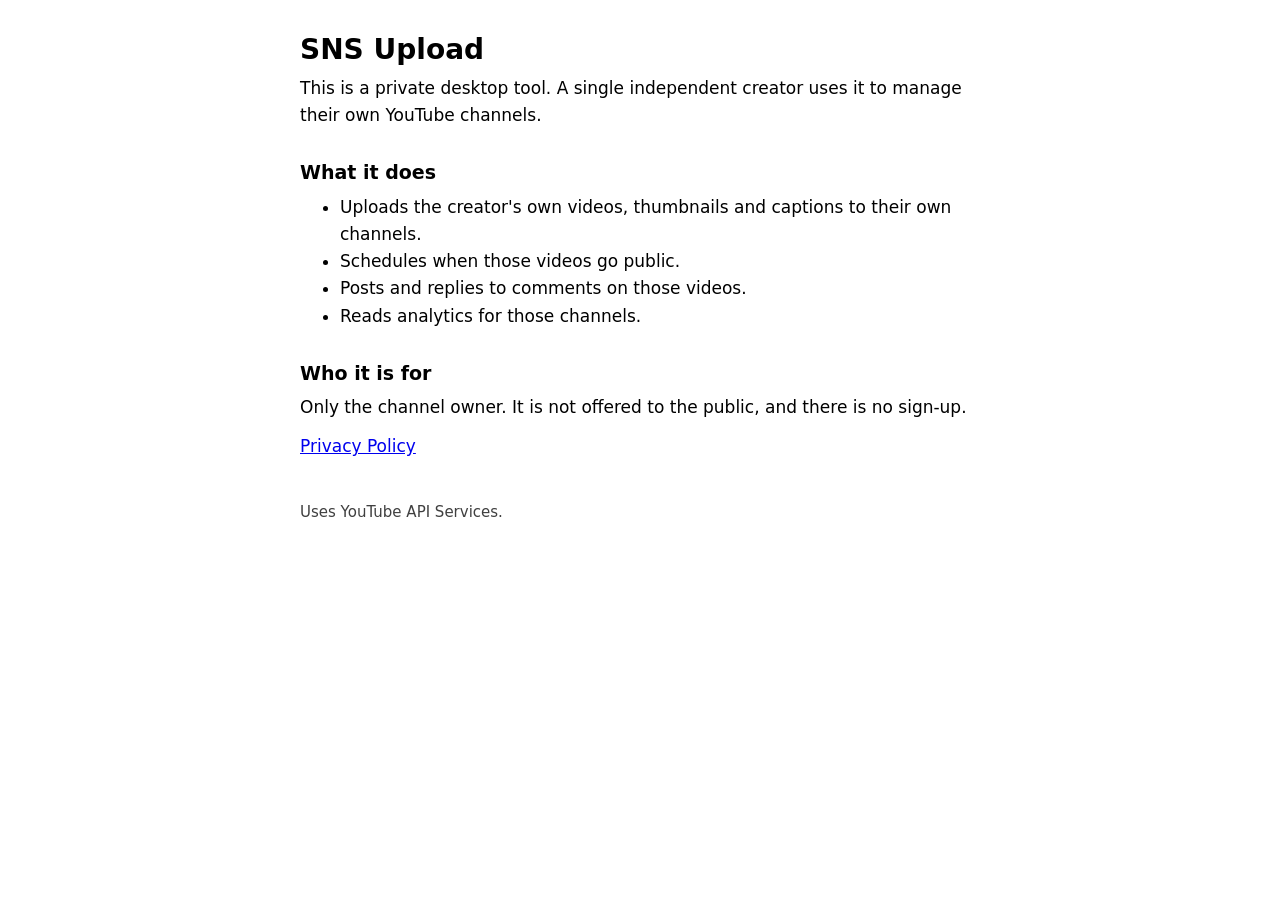
<file: index.html>
<!doctype html>
<html lang="en">
<head>
<meta charset="utf-8">
<meta name="viewport" content="width=device-width, initial-scale=1">
<title>SNS Upload</title>
<link rel="stylesheet" href="style.css">
</head>
<body>
<h1>SNS Upload</h1>
<p>This is a private desktop tool. A single independent creator uses it to manage their own YouTube channels.</p>
<h2>What it does</h2>
<ul>
<li>Uploads the creator's own videos, thumbnails and captions to their own channels.</li>
<li>Schedules when those videos go public.</li>
<li>Posts and replies to comments on those videos.</li>
<li>Reads analytics for those channels.</li>
</ul>
<h2>Who it is for</h2>
<p>Only the channel owner. It is not offered to the public, and there is no sign-up.</p>
<p><a href="privacy.html">Privacy Policy</a></p>
<footer>Uses YouTube API Services.</footer>
</body>
</html>
</file>
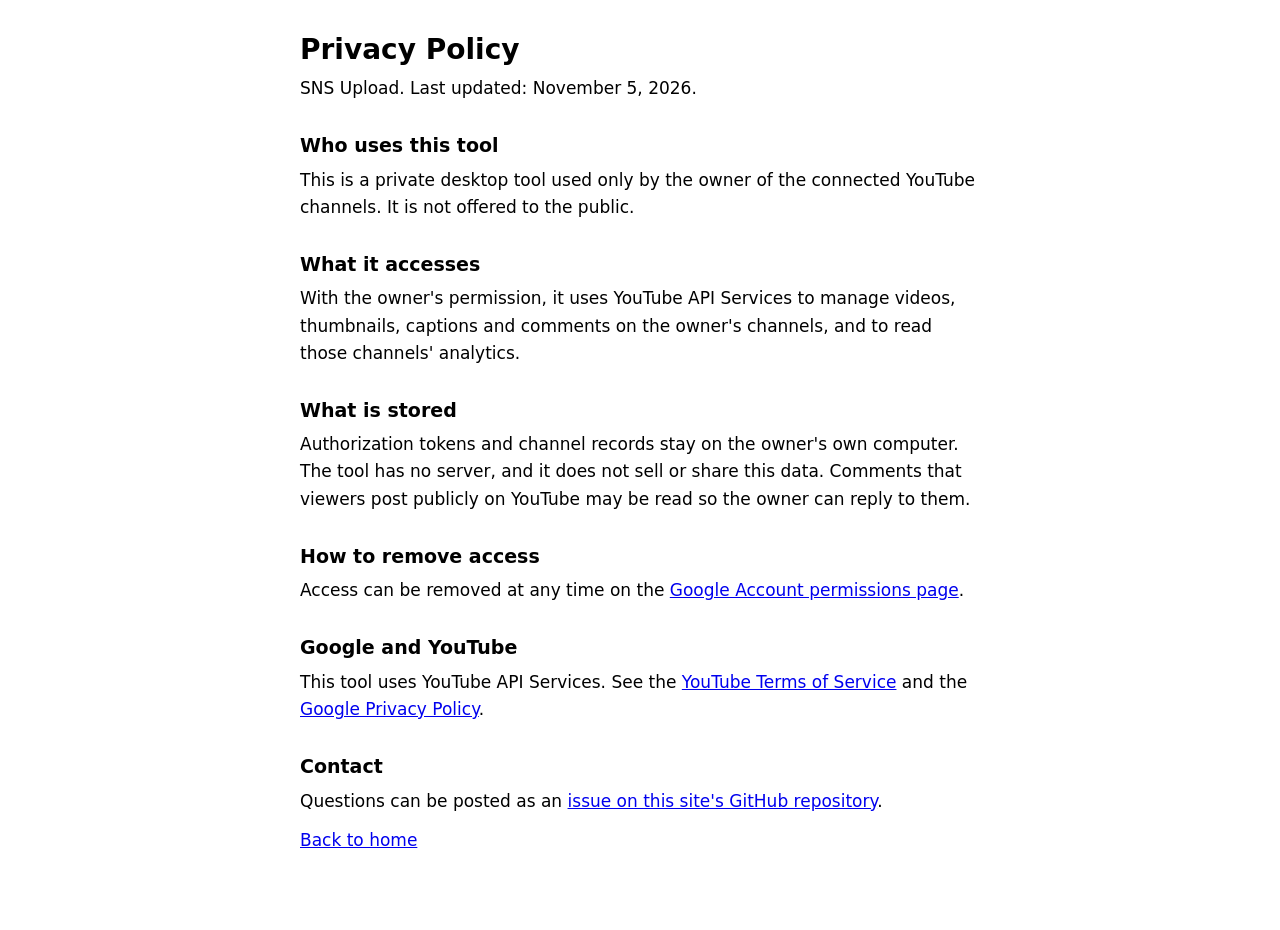
<file: privacy.html>
<!doctype html>
<html lang="en">
<head>
<meta charset="utf-8">
<meta name="viewport" content="width=device-width, initial-scale=1">
<title>Privacy Policy</title>
<link rel="stylesheet" href="style.css">
</head>
<body>
<h1>Privacy Policy</h1>
<p>SNS Upload. Last updated: November 5, 2026.</p>
<h2>Who uses this tool</h2>
<p>This is a private desktop tool used only by the owner of the connected YouTube channels. It is not offered to the public.</p>
<h2>What it accesses</h2>
<p>With the owner's permission, it uses YouTube API Services to manage videos, thumbnails, captions and comments on the owner's channels, and to read those channels' analytics.</p>
<h2>What is stored</h2>
<p>Authorization tokens and channel records stay on the owner's own computer. The tool has no server, and it does not sell or share this data. Comments that viewers post publicly on YouTube may be read so the owner can reply to them.</p>
<h2>How to remove access</h2>
<p>Access can be removed at any time on the <a href="https://myaccount.google.com/permissions">Google Account permissions page</a>.</p>
<h2>Google and YouTube</h2>
<p>This tool uses YouTube API Services. See the <a href="https://www.youtube.com/t/terms">YouTube Terms of Service</a> and the <a href="https://policies.google.com/privacy">Google Privacy Policy</a>.</p>
<h2>Contact</h2>
<p>Questions can be posted as an <a href="https://github.com/bamtolking/bamtolking.github.io/issues">issue on this site's GitHub repository</a>.</p>
<p><a href="index.html">Back to home</a></p>
</body>
</html>
</file>
<file: style.css>
:root { color-scheme: light dark; }
body { max-width: 680px; margin: 0 auto; padding: 32px 16px 64px; font: 17px/1.6 system-ui, -apple-system, "Segoe UI", sans-serif; }
h1 { font-size: 28px; line-height: 1.25; margin: 0 0 8px; }
h2 { font-size: 19px; margin: 28px 0 6px; }
p, ul { margin: 0 0 12px; }
footer { margin-top: 40px; font-size: 15px; opacity: .75; }
</file>
